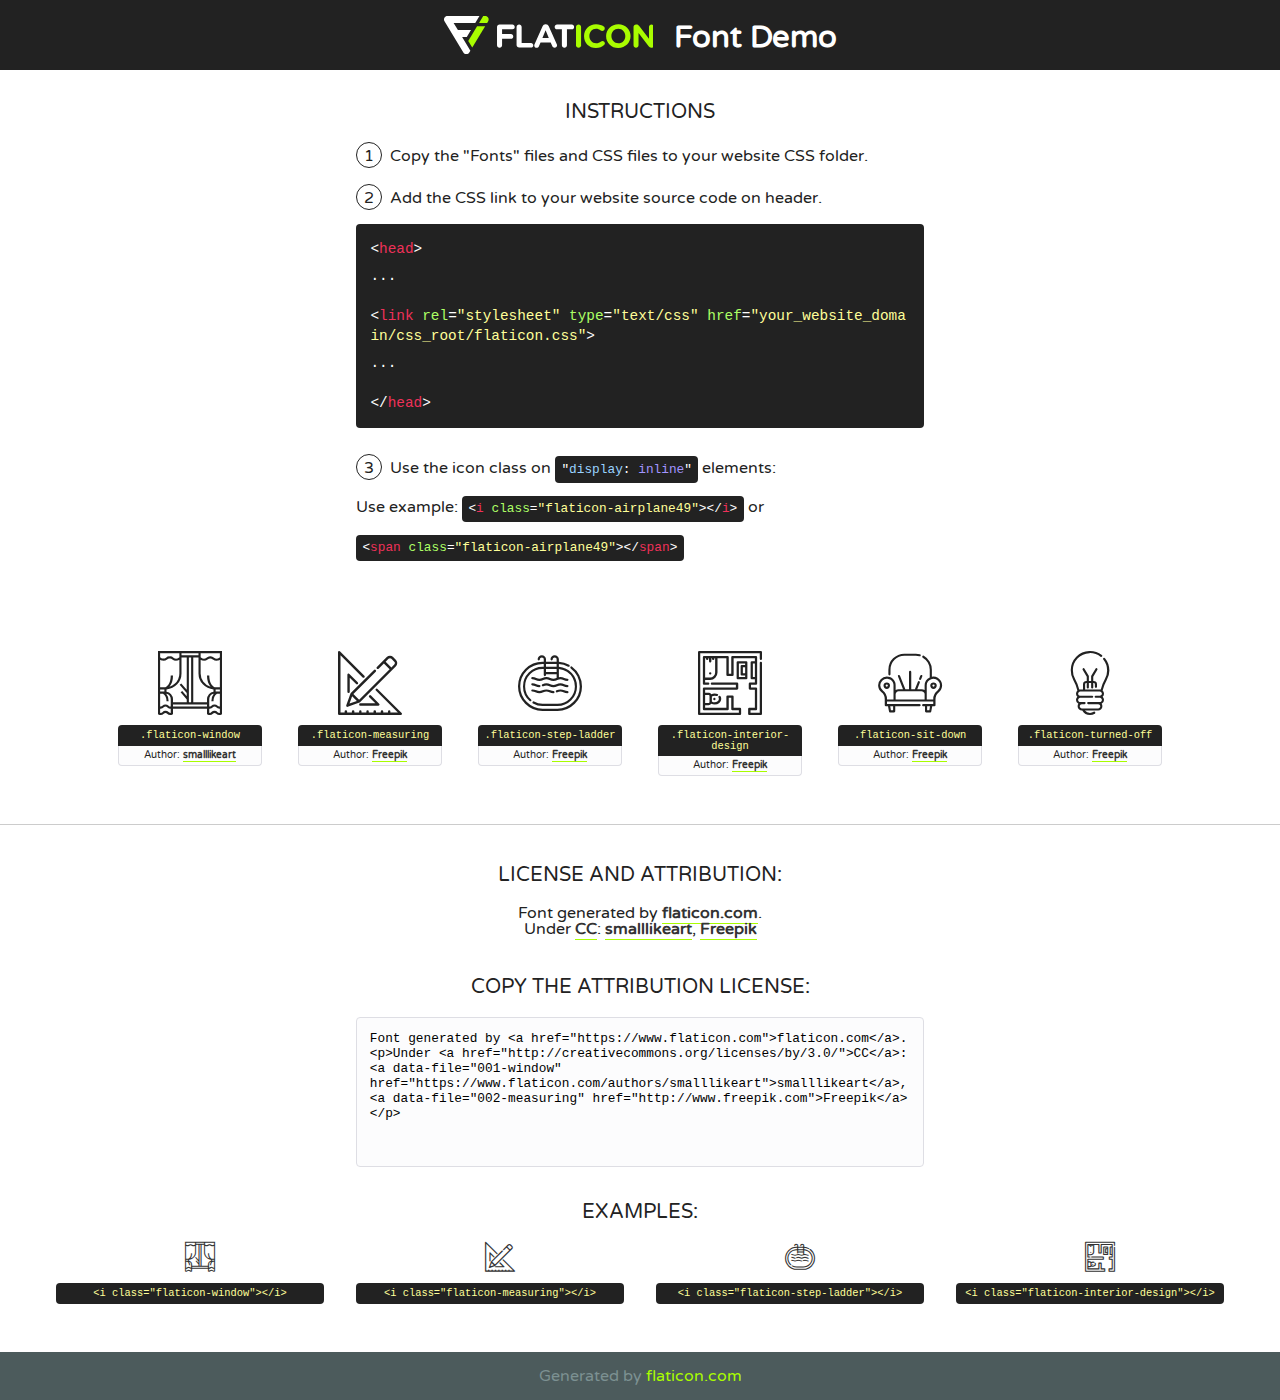
<file: font2/flaticon.html>
<!DOCTYPE html>
<!--
  Flaticon icon font: Flaticon
  Creation date: 01/03/2019 00:45
-->
<html>
<!DOCTYPE html>
<html>

<head>
    <title>Flaticon WebFont</title>
    <link href="http://fonts.googleapis.com/css?family=Varela+Round" rel="stylesheet" type="text/css" />
    <link rel="stylesheet" type="text/css" href="flaticon.css">
    <meta charset="UTF-8">
    <style>
    html, body, div, span, applet, object, iframe,
    h1, h2, h3, h4, h5, h6, p, blockquote, pre,
    a, abbr, acronym, address, big, cite, code,
    del, dfn, em, img, ins, kbd, q, s, samp,
    small, strike, strong, sub, sup, tt, var,
    b, u, i, center,
    dl, dt, dd, ol, ul, li,
    fieldset, form, label, legend,
    table, caption, tbody, tfoot, thead, tr, th, td,
    article, aside, canvas, details, embed, 
    figure, figcaption, footer, header, hgroup, 
    menu, nav, output, ruby, section, summary,
    time, mark, audio, video {
        margin: 0;
        padding: 0;
        border: 0;
        font-size: 100%;
        font: inherit;
        vertical-align: baseline;
    }
    /* HTML5 display-role reset for older browsers */
    article, aside, details, figcaption, figure, 
    footer, header, hgroup, menu, nav, section {
        display: block;
    }
    body {
        line-height: 1;
    }
    ol, ul {
        list-style: none;
    }
    blockquote, q {
        quotes: none;
    }
    blockquote:before, blockquote:after,
    q:before, q:after {
        content: '';
        content: none;
    }
    table {
        border-collapse: collapse;
        border-spacing: 0;
    }
    body {
        font-family: 'Varela Round', Helvetica, Arial, sans-serif;
        font-size: 16px;
        color: #222;
    }
    a {
        color: #333;
        border-bottom: 1px solid #a9fd00;
        font-weight: bold;
        text-decoration: none;
    }
    * {
        -moz-box-sizing: border-box;
        -webkit-box-sizing: border-box;
        box-sizing: border-box;
        margin: 0;
        padding: 0;
    }
    [class^="flaticon-"]:before, [class*=" flaticon-"]:before, [class^="flaticon-"]:after, [class*=" flaticon-"]:after {
        font-family: Flaticon;
        font-size: 30px;
        font-style: normal;
        margin-left: 20px;
        color: #333;
    }
    .wrapper {
        max-width: 600px;
        margin: auto;
        padding: 0 1em;
    }
    .title {
        font-size: 1.25em;
        text-align: center;
        margin-bottom: 1em;
        text-transform: uppercase;
    }
    header {
        text-align: center;
        background-color: #222;
        color: #fff;
        padding: 1em;
    }
    header .logo {
        width: 210px;
        height: 38px;
        display: inline-block;
        vertical-align: middle;
        margin-right: 1em;
        border: none;
    }
    header strong {
        font-size: 1.95em;
        font-weight: bold;
        vertical-align: middle;
        margin-top: 5px;
        display: inline-block;
    }
    .demo {
        margin: 2em auto;
        line-height: 1.25em;
    }
    .demo ul li {
        margin-bottom: 1em;
    }
    .demo ul li .num {
        color: #222;
        border-radius: 20px;
        display: inline-block;
        width: 26px;
        padding: 3px;
        height: 26px;
        text-align: center;
        margin-right: 0.5em;
        border: 1px solid #222;
    }
    .demo ul li code {
        background-color: #222;
        border-radius: 4px;
        padding: 0.25em 0.5em;
        display: inline-block;
        color: #fff;
        font-family: Consolas,Monaco,Lucida Console,Liberation Mono,DejaVu Sans Mono,Bitstream Vera Sans Mono,Courier New, monospace;
        font-weight: lighter;
        margin-top: 1em;
        font-size: 0.8em;
        word-break: break-all;
    }
    .demo ul li code.big {
        padding: 1em;
        font-size: 0.9em;
    }
    .demo ul li code .red {
        color: #EF3159;
    }
    .demo ul li code .green {
        color: #ACFF65;
    }
    .demo ul li code .yellow {
        color: #FFFF99;
    }
    .demo ul li code .blue {
        color: #99D3FF;
    }
    .demo ul li code .purple {
        color: #A295FF;
    }
    .demo ul li code .dots {
        margin-top: 0.5em;
        display: block;
    }
    #glyphs {
        border-bottom: 1px solid #ccc;
        padding: 2em 0;
        text-align: center;
    }
    .glyph {
        display: inline-block;
        width: 9em;
        margin: 1em;
        text-align: center;
        vertical-align: top;
        background: #FFF;
    }
    .glyph .glyph-icon {
        padding: 10px;
        display: block;
        font-family:"Flaticon";
        font-size: 64px;
        line-height: 1;
    }
    .glyph .glyph-icon:before {
        font-size: 64px;
        color: #222;
        margin-left: 0;
    }
    .class-name {
        font-size: 0.65em;
        background-color: #222;
        color: #fff;
        border-radius: 4px 4px 0 0;
        padding: 0.5em;
        color: #FFFF99;
        font-family: Consolas,Monaco,Lucida Console,Liberation Mono,DejaVu Sans Mono,Bitstream Vera Sans Mono,Courier New, monospace;
    }
    .author-name {
        font-size: 0.6em;
        background-color: #fcfcfd;
        border: 1px solid #DEDEE4;
        border-top: 0;
        border-radius: 0 0 4px 4px;
        padding: 0.5em;
    }
    .class-name:last-child {
        font-size: 10px;
        color:#888;
    }
    .class-name:last-child a {
        font-size: 10px;
        color:#555;
    }
    .class-name:last-child a:hover {
        color:#a9fd00;
    }
    .glyph > input {
        display: block;
        width: 100px;
        margin: 5px auto;
        text-align: center;
        font-size: 12px;
        cursor: text;
    }
    .glyph > input.icon-input {
        font-family:"Flaticon";
        font-size: 16px;
        margin-bottom: 10px;
    }
    .attribution .title {
        margin-top: 2em;
    }
    .attribution textarea {
        background-color: #fcfcfd;
        padding: 1em;
        border: none;
        box-shadow: none;
        border: 1px solid #DEDEE4;
        border-radius: 4px;
        resize: none;
        width: 100%;
        height: 150px;
        font-size: 0.8em;
        font-family: Consolas,Monaco,Lucida Console,Liberation Mono,DejaVu Sans Mono,Bitstream Vera Sans Mono,Courier New, monospace;
        -webkit-appearance: none;
    }
    .iconsuse {
        margin: 2em auto;
        text-align: center;
        max-width: 1200px;
    }
    .iconsuse:after {
        content: '';
        display: table;
        clear: both;
    }
    .iconsuse .image {
        float: left;
        width: 25%;
        padding: 0 1em;
    }
    .iconsuse .image p {
        margin-bottom: 1em;
    }
    .iconsuse .image span {
        display: block;
        font-size: 0.65em;
        background-color: #222;
        color: #fff;
        border-radius: 4px;
        padding: 0.5em;
        color: #FFFF99;
        margin-top: 1em;
        font-family: Consolas,Monaco,Lucida Console,Liberation Mono,DejaVu Sans Mono,Bitstream Vera Sans Mono,Courier New, monospace;
    }
    #footer {
        text-align: center;
        background-color: #4C5B5C;
        color: #7c9192;
        padding: 1em;
    }
    #footer a {
        border: none;
        color: #a9fd00;
        font-weight: normal;
    }
    @media (max-width: 960px) {
        .iconsuse .image {
            width: 50%;
        }
    }
    @media (max-width: 560px) {
        .iconsuse .image {
            width: 100%;
        }
    }
    </style>
</head>

<body class="characters-off">

    <header>
        <a href="https://www.flaticon.com" target="_blank" class="logo">
            <svg version="1.1" xmlns="http://www.w3.org/2000/svg" xmlns:xlink="http://www.w3.org/1999/xlink" xmlns:a="http://ns.adobe.com/AdobeSVGViewerExtensions/3.0/" viewBox="0 0 560.875 102.036" enable-background="new 0 0 560.875 102.036" xml:space="preserve">
                <defs>
                </defs>
                <g>
                    <g class="letters">
                        <path fill="#ffffff" d="M141.596,29.675c0-3.777,2.985-6.767,6.764-6.767h34.438c3.426,0,6.15,2.728,6.15,6.15
                        c0,3.43-2.724,6.149-6.15,6.149h-27.674v13.091h23.719c3.429,0,6.151,2.724,6.151,6.15c0,3.43-2.723,6.149-6.151,6.149h-23.719
                        v17.574c0,3.773-2.986,6.761-6.764,6.761c-3.779,0-6.764-2.989-6.764-6.761V29.675z"></path>
                        <path fill="#ffffff" d="M193.844,29.149c0-3.781,2.985-6.767,6.764-6.767c3.776,0,6.763,2.985,6.763,6.767v42.957h25.039
                        c3.426,0,6.149,2.726,6.149,6.153c0,3.425-2.723,6.15-6.149,6.15h-31.802c-3.779,0-6.764-2.986-6.764-6.768V29.149z"></path>
                        <path fill="#ffffff" d="M241.891,75.71l21.438-48.407c1.492-3.341,4.215-5.357,7.906-5.357h0.792
                        c3.686,0,6.323,2.017,7.815,5.357l21.439,48.407c0.436,0.967,0.701,1.845,0.701,2.723c0,3.602-2.809,6.501-6.414,6.501
                        c-3.161,0-5.269-1.845-6.499-4.655l-4.132-9.661h-27.059l-4.301,10.102c-1.144,2.631-3.426,4.214-6.237,4.214
                        c-3.517,0-6.24-2.81-6.24-6.325C241.1,77.64,241.451,76.677,241.891,75.71z M279.932,58.666l-8.521-20.297l-8.526,20.297H279.932
                        z"></path>
                        <path fill="#ffffff" d="M314.864,35.387H301.86c-3.429,0-6.239-2.813-6.239-6.238c0-3.429,2.811-6.24,6.239-6.24h39.533
                        c3.426,0,6.237,2.811,6.237,6.24c0,3.425-2.811,6.238-6.237,6.238h-13.001v42.785c0,3.773-2.99,6.761-6.764,6.761
                        c-3.779,0-6.764-2.989-6.764-6.761V35.387z"></path>
                        <path fill="#A9FD00" d="M352.615,29.149c0-3.781,2.985-6.767,6.767-6.767c3.774,0,6.761,2.985,6.761,6.767v49.024
                        c0,3.773-2.987,6.761-6.761,6.761c-3.781,0-6.767-2.989-6.767-6.761V29.149z"></path>
                        <path fill="#A9FD00" d="M374.132,53.836v-0.179c0-17.481,13.178-31.801,32.065-31.801c9.22,0,15.459,2.458,20.557,6.238
                        c1.402,1.054,2.637,2.985,2.637,5.357c0,3.692-2.985,6.59-6.681,6.59c-1.845,0-3.071-0.702-4.044-1.319
                        c-3.776-2.813-7.729-4.393-12.562-4.393c-10.364,0-17.831,8.611-17.831,19.154v0.173c0,10.542,7.291,19.329,17.831,19.329
                        c5.715,0,9.492-1.756,13.359-4.834c1.049-0.874,2.458-1.491,4.039-1.491c3.429,0,6.325,2.813,6.325,6.236
                        c0,2.106-1.056,3.78-2.282,4.834c-5.539,4.834-12.036,7.733-21.878,7.733C387.572,85.464,374.132,71.493,374.132,53.836z"></path>
                        <path fill="#A9FD00" d="M433.009,53.836v-0.179c0-17.481,13.79-31.801,32.766-31.801c18.981,0,32.592,14.143,32.592,31.628v0.173
                        c0,17.483-13.785,31.807-32.769,31.807C446.625,85.464,433.009,71.32,433.009,53.836z M484.224,53.836v-0.179
                        c0-10.539-7.725-19.326-18.626-19.326c-10.893,0-18.449,8.611-18.449,19.154v0.173c0,10.542,7.73,19.329,18.626,19.329
                        C476.676,72.986,484.224,64.378,484.224,53.836z"></path>
                        <path fill="#A9FD00" d="M506.233,29.321c0-3.774,2.99-6.763,6.767-6.763h1.401c3.252,0,5.183,1.583,7.029,3.953l26.093,34.265
                        V29.059c0-3.692,2.99-6.677,6.681-6.677c3.683,0,6.671,2.985,6.671,6.677v48.934c0,3.78-2.987,6.765-6.764,6.765h-0.436
                        c-3.257,0-5.188-1.581-7.034-3.953l-27.056-35.492v32.944c0,3.687-2.985,6.676-6.678,6.676c-3.683,0-6.673-2.989-6.673-6.676
                        V29.321z"></path>
                    </g>
                    <g class="insignia">
                        <path fill="#ffffff" d="M48.372,56.137h12.517l11.156-18.537H37.186L25.688,18.539h57.825L94.668,0H9.271
                        C5.925,0,2.842,1.801,1.198,4.716c-1.644,2.907-1.593,6.482,0.134,9.343l50.38,83.501c1.678,2.781,4.689,4.476,7.938,4.476
                        c3.246,0,6.257-1.695,7.935-4.476l2.898-4.804L48.372,56.137z"></path>
                        <g class="i">
                            <path fill="#A9FD00" d="M93.575,18.539h0.031v0.004l21.652,0.004l2.705-4.488c1.727-2.861,1.778-6.436,0.133-9.343
                            C116.454,1.801,113.371,0,110.026,0h-5.294L93.575,18.539z"></path>
                            <polygon fill="#A9FD00" points="88.291,27.356 64.725,66.486 75.519,84.404 109.942,27.356"></polygon>
                        </g>
                    </g>
                </g>
            </svg>
        </a>
        <strong>Font Demo</strong>
    </header>


    <section class="demo wrapper">

        <p class="title">Instructions</p>

        <ul>
            <li>
                <span class="num">1</span>Copy the "Fonts" files and CSS files to your website CSS folder.
            </li>
            <li>
                <span class="num">2</span>Add the CSS link to your website source code on header.
                <code class="big">
                    &lt;<span class="red">head</span>&gt;
                    <br/><span class="dots">...</span>
                    <br/>&lt;<span class="red">link</span> <span class="green">rel</span>=<span class="yellow">"stylesheet"</span> <span class="green">type</span>=<span class="yellow">"text/css"</span> <span class="green">href</span>=<span class="yellow">"your_website_domain/css_root/flaticon.css"</span>&gt;
                    <br/><span class="dots">...</span>
                    <br/>&lt;/<span class="red">head</span>&gt;
                </code>
            </li>

            <li>
                <p>
                    <span class="num">3</span>Use the icon class on <code>"<span class="blue">display</span>:<span class="purple"> inline</span>"</code> elements:
                    <br />
                    Use example: <code>&lt;<span class="red">i</span> <span class="green">class</span>=<span class="yellow">&quot;flaticon-airplane49&quot;</span>&gt;&lt;/<span class="red">i</span>&gt;</code> or <code>&lt;<span class="red">span</span> <span class="green">class</span>=<span class="yellow">&quot;flaticon-airplane49&quot;</span>&gt;&lt;/<span class="red">span</span>&gt;</code>
            </li>
        </ul>

    </section>




   <section id="glyphs">          
    
      
        <div class="glyph"><div class="glyph-icon flaticon-window"></div>
            <div class="class-name">.flaticon-window</div>
            <div class="author-name">Author: <a data-file="001-window" href="https://www.flaticon.com/authors/smalllikeart">smalllikeart</a> </div> 
        </div>        
        
        <div class="glyph"><div class="glyph-icon flaticon-measuring"></div>
            <div class="class-name">.flaticon-measuring</div>
            <div class="author-name">Author: <a data-file="002-measuring" href="http://www.freepik.com">Freepik</a> </div> 
        </div>        
        
        <div class="glyph"><div class="glyph-icon flaticon-step-ladder"></div>
            <div class="class-name">.flaticon-step-ladder</div>
            <div class="author-name">Author: <a data-file="003-step-ladder" href="http://www.freepik.com">Freepik</a> </div> 
        </div>        
        
        <div class="glyph"><div class="glyph-icon flaticon-interior-design"></div>
            <div class="class-name">.flaticon-interior-design</div>
            <div class="author-name">Author: <a data-file="004-interior-design" href="http://www.freepik.com">Freepik</a> </div> 
        </div>        
        
        <div class="glyph"><div class="glyph-icon flaticon-sit-down"></div>
            <div class="class-name">.flaticon-sit-down</div>
            <div class="author-name">Author: <a data-file="005-sit-down" href="http://www.freepik.com">Freepik</a> </div> 
        </div>        
        
        <div class="glyph"><div class="glyph-icon flaticon-turned-off"></div>
            <div class="class-name">.flaticon-turned-off</div>
            <div class="author-name">Author: <a data-file="006-turned-off" href="http://www.freepik.com">Freepik</a> </div> 
        </div>        
        

    </section>



    <section class="attribution wrapper"   style="text-align:center;">

      <div class="title">License and attribution:</div><div class="attrDiv">Font generated by <a href="https://www.flaticon.com">flaticon.com</a>. <div><p>Under <a href="http://creativecommons.org/licenses/by/3.0/">CC</a>: <a data-file="001-window" href="https://www.flaticon.com/authors/smalllikeart">smalllikeart</a>, <a data-file="002-measuring" href="http://www.freepik.com">Freepik</a></p>  </div>
      </div>
      <div class="title">Copy the Attribution License:</div>

    <textarea onclick="this.focus();this.select();">Font generated by &lt;a href=&quot;https://www.flaticon.com&quot;&gt;flaticon.com&lt;/a&gt;. <p>Under <a href="http://creativecommons.org/licenses/by/3.0/">CC</a>: <a data-file="001-window" href="https://www.flaticon.com/authors/smalllikeart">smalllikeart</a>, <a data-file="002-measuring" href="http://www.freepik.com">Freepik</a></p>  
     </textarea>

    </section>

    <section class="iconsuse">

          <div class="title">Examples:</div>            
             
            <div class="image">
                <p>
                    <i class="glyph-icon flaticon-window"></i> 
                    <span>&lt;i class=&quot;flaticon-window&quot;&gt;&lt;/i&gt;</span>
                </p>
            </div>
            
            <div class="image">
                <p>
                    <i class="glyph-icon flaticon-measuring"></i> 
                    <span>&lt;i class=&quot;flaticon-measuring&quot;&gt;&lt;/i&gt;</span>
                </p>
            </div>
            
            <div class="image">
                <p>
                    <i class="glyph-icon flaticon-step-ladder"></i> 
                    <span>&lt;i class=&quot;flaticon-step-ladder&quot;&gt;&lt;/i&gt;</span>
                </p>
            </div>
            
            <div class="image">
                <p>
                    <i class="glyph-icon flaticon-interior-design"></i> 
                    <span>&lt;i class=&quot;flaticon-interior-design&quot;&gt;&lt;/i&gt;</span>
                </p>
            </div>
                       
        </div>
                            
    </section>

<div id="footer">
    <div>Generated by <a href="https://www.flaticon.com">flaticon.com</a>
    </div>
</div>



</body>
</html>
</file>
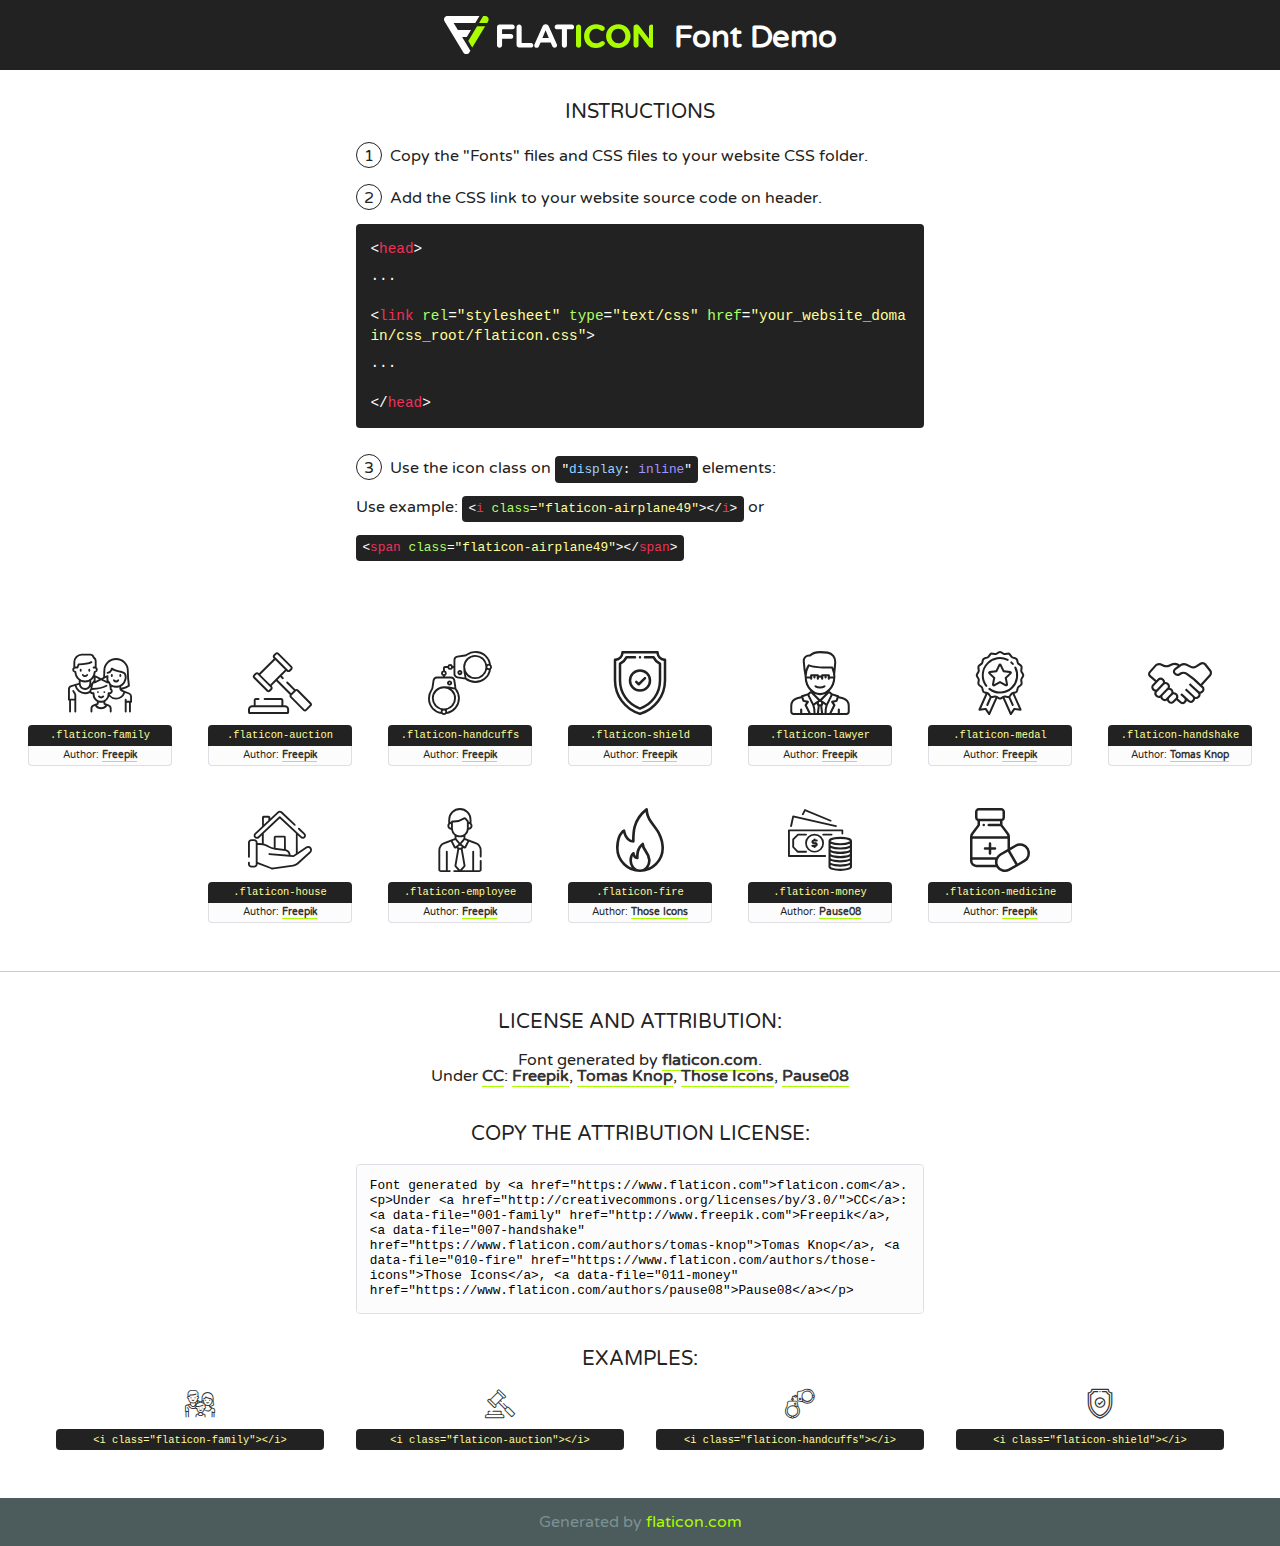
<file: fonts/flaticon/font/flaticon.html>
<!DOCTYPE html>
<!--
  Flaticon icon font: Flaticon
  Creation date: 14/01/2019 09:57
-->
<html>
<!DOCTYPE html>
<html>

<head>
    <title>Flaticon WebFont</title>
    <link href="http://fonts.googleapis.com/css?family=Varela+Round" rel="stylesheet" type="text/css" />
    <link rel="stylesheet" type="text/css" href="flaticon.css">
    <meta charset="UTF-8">
    <style>
    html, body, div, span, applet, object, iframe,
    h1, h2, h3, h4, h5, h6, p, blockquote, pre,
    a, abbr, acronym, address, big, cite, code,
    del, dfn, em, img, ins, kbd, q, s, samp,
    small, strike, strong, sub, sup, tt, var,
    b, u, i, center,
    dl, dt, dd, ol, ul, li,
    fieldset, form, label, legend,
    table, caption, tbody, tfoot, thead, tr, th, td,
    article, aside, canvas, details, embed, 
    figure, figcaption, footer, header, hgroup, 
    menu, nav, output, ruby, section, summary,
    time, mark, audio, video {
        margin: 0;
        padding: 0;
        border: 0;
        font-size: 100%;
        font: inherit;
        vertical-align: baseline;
    }
    /* HTML5 display-role reset for older browsers */
    article, aside, details, figcaption, figure, 
    footer, header, hgroup, menu, nav, section {
        display: block;
    }
    body {
        line-height: 1;
    }
    ol, ul {
        list-style: none;
    }
    blockquote, q {
        quotes: none;
    }
    blockquote:before, blockquote:after,
    q:before, q:after {
        content: '';
        content: none;
    }
    table {
        border-collapse: collapse;
        border-spacing: 0;
    }
    body {
        font-family: 'Varela Round', Helvetica, Arial, sans-serif;
        font-size: 16px;
        color: #222;
    }
    a {
        color: #333;
        border-bottom: 1px solid #a9fd00;
        font-weight: bold;
        text-decoration: none;
    }
    * {
        -moz-box-sizing: border-box;
        -webkit-box-sizing: border-box;
        box-sizing: border-box;
        margin: 0;
        padding: 0;
    }
    [class^="flaticon-"]:before, [class*=" flaticon-"]:before, [class^="flaticon-"]:after, [class*=" flaticon-"]:after {
        font-family: Flaticon;
        font-size: 30px;
        font-style: normal;
        margin-left: 20px;
        color: #333;
    }
    .wrapper {
        max-width: 600px;
        margin: auto;
        padding: 0 1em;
    }
    .title {
        font-size: 1.25em;
        text-align: center;
        margin-bottom: 1em;
        text-transform: uppercase;
    }
    header {
        text-align: center;
        background-color: #222;
        color: #fff;
        padding: 1em;
    }
    header .logo {
        width: 210px;
        height: 38px;
        display: inline-block;
        vertical-align: middle;
        margin-right: 1em;
        border: none;
    }
    header strong {
        font-size: 1.95em;
        font-weight: bold;
        vertical-align: middle;
        margin-top: 5px;
        display: inline-block;
    }
    .demo {
        margin: 2em auto;
        line-height: 1.25em;
    }
    .demo ul li {
        margin-bottom: 1em;
    }
    .demo ul li .num {
        color: #222;
        border-radius: 20px;
        display: inline-block;
        width: 26px;
        padding: 3px;
        height: 26px;
        text-align: center;
        margin-right: 0.5em;
        border: 1px solid #222;
    }
    .demo ul li code {
        background-color: #222;
        border-radius: 4px;
        padding: 0.25em 0.5em;
        display: inline-block;
        color: #fff;
        font-family: Consolas,Monaco,Lucida Console,Liberation Mono,DejaVu Sans Mono,Bitstream Vera Sans Mono,Courier New, monospace;
        font-weight: lighter;
        margin-top: 1em;
        font-size: 0.8em;
        word-break: break-all;
    }
    .demo ul li code.big {
        padding: 1em;
        font-size: 0.9em;
    }
    .demo ul li code .red {
        color: #EF3159;
    }
    .demo ul li code .green {
        color: #ACFF65;
    }
    .demo ul li code .yellow {
        color: #FFFF99;
    }
    .demo ul li code .blue {
        color: #99D3FF;
    }
    .demo ul li code .purple {
        color: #A295FF;
    }
    .demo ul li code .dots {
        margin-top: 0.5em;
        display: block;
    }
    #glyphs {
        border-bottom: 1px solid #ccc;
        padding: 2em 0;
        text-align: center;
    }
    .glyph {
        display: inline-block;
        width: 9em;
        margin: 1em;
        text-align: center;
        vertical-align: top;
        background: #FFF;
    }
    .glyph .glyph-icon {
        padding: 10px;
        display: block;
        font-family:"Flaticon";
        font-size: 64px;
        line-height: 1;
    }
    .glyph .glyph-icon:before {
        font-size: 64px;
        color: #222;
        margin-left: 0;
    }
    .class-name {
        font-size: 0.65em;
        background-color: #222;
        color: #fff;
        border-radius: 4px 4px 0 0;
        padding: 0.5em;
        color: #FFFF99;
        font-family: Consolas,Monaco,Lucida Console,Liberation Mono,DejaVu Sans Mono,Bitstream Vera Sans Mono,Courier New, monospace;
    }
    .author-name {
        font-size: 0.6em;
        background-color: #fcfcfd;
        border: 1px solid #DEDEE4;
        border-top: 0;
        border-radius: 0 0 4px 4px;
        padding: 0.5em;
    }
    .class-name:last-child {
        font-size: 10px;
        color:#888;
    }
    .class-name:last-child a {
        font-size: 10px;
        color:#555;
    }
    .class-name:last-child a:hover {
        color:#a9fd00;
    }
    .glyph > input {
        display: block;
        width: 100px;
        margin: 5px auto;
        text-align: center;
        font-size: 12px;
        cursor: text;
    }
    .glyph > input.icon-input {
        font-family:"Flaticon";
        font-size: 16px;
        margin-bottom: 10px;
    }
    .attribution .title {
        margin-top: 2em;
    }
    .attribution textarea {
        background-color: #fcfcfd;
        padding: 1em;
        border: none;
        box-shadow: none;
        border: 1px solid #DEDEE4;
        border-radius: 4px;
        resize: none;
        width: 100%;
        height: 150px;
        font-size: 0.8em;
        font-family: Consolas,Monaco,Lucida Console,Liberation Mono,DejaVu Sans Mono,Bitstream Vera Sans Mono,Courier New, monospace;
        -webkit-appearance: none;
    }
    .iconsuse {
        margin: 2em auto;
        text-align: center;
        max-width: 1200px;
    }
    .iconsuse:after {
        content: '';
        display: table;
        clear: both;
    }
    .iconsuse .image {
        float: left;
        width: 25%;
        padding: 0 1em;
    }
    .iconsuse .image p {
        margin-bottom: 1em;
    }
    .iconsuse .image span {
        display: block;
        font-size: 0.65em;
        background-color: #222;
        color: #fff;
        border-radius: 4px;
        padding: 0.5em;
        color: #FFFF99;
        margin-top: 1em;
        font-family: Consolas,Monaco,Lucida Console,Liberation Mono,DejaVu Sans Mono,Bitstream Vera Sans Mono,Courier New, monospace;
    }
    #footer {
        text-align: center;
        background-color: #4C5B5C;
        color: #7c9192;
        padding: 1em;
    }
    #footer a {
        border: none;
        color: #a9fd00;
        font-weight: normal;
    }
    @media (max-width: 960px) {
        .iconsuse .image {
            width: 50%;
        }
    }
    @media (max-width: 560px) {
        .iconsuse .image {
            width: 100%;
        }
    }
    </style>
</head>

<body class="characters-off">

    <header>
        <a href="https://www.flaticon.com" target="_blank" class="logo">
            <svg version="1.1" xmlns="http://www.w3.org/2000/svg" xmlns:xlink="http://www.w3.org/1999/xlink" xmlns:a="http://ns.adobe.com/AdobeSVGViewerExtensions/3.0/" viewBox="0 0 560.875 102.036" enable-background="new 0 0 560.875 102.036" xml:space="preserve">
                <defs>
                </defs>
                <g>
                    <g class="letters">
                        <path fill="#ffffff" d="M141.596,29.675c0-3.777,2.985-6.767,6.764-6.767h34.438c3.426,0,6.15,2.728,6.15,6.15
                        c0,3.43-2.724,6.149-6.15,6.149h-27.674v13.091h23.719c3.429,0,6.151,2.724,6.151,6.15c0,3.43-2.723,6.149-6.151,6.149h-23.719
                        v17.574c0,3.773-2.986,6.761-6.764,6.761c-3.779,0-6.764-2.989-6.764-6.761V29.675z"></path>
                        <path fill="#ffffff" d="M193.844,29.149c0-3.781,2.985-6.767,6.764-6.767c3.776,0,6.763,2.985,6.763,6.767v42.957h25.039
                        c3.426,0,6.149,2.726,6.149,6.153c0,3.425-2.723,6.15-6.149,6.15h-31.802c-3.779,0-6.764-2.986-6.764-6.768V29.149z"></path>
                        <path fill="#ffffff" d="M241.891,75.71l21.438-48.407c1.492-3.341,4.215-5.357,7.906-5.357h0.792
                        c3.686,0,6.323,2.017,7.815,5.357l21.439,48.407c0.436,0.967,0.701,1.845,0.701,2.723c0,3.602-2.809,6.501-6.414,6.501
                        c-3.161,0-5.269-1.845-6.499-4.655l-4.132-9.661h-27.059l-4.301,10.102c-1.144,2.631-3.426,4.214-6.237,4.214
                        c-3.517,0-6.24-2.81-6.24-6.325C241.1,77.64,241.451,76.677,241.891,75.71z M279.932,58.666l-8.521-20.297l-8.526,20.297H279.932
                        z"></path>
                        <path fill="#ffffff" d="M314.864,35.387H301.86c-3.429,0-6.239-2.813-6.239-6.238c0-3.429,2.811-6.24,6.239-6.24h39.533
                        c3.426,0,6.237,2.811,6.237,6.24c0,3.425-2.811,6.238-6.237,6.238h-13.001v42.785c0,3.773-2.99,6.761-6.764,6.761
                        c-3.779,0-6.764-2.989-6.764-6.761V35.387z"></path>
                        <path fill="#A9FD00" d="M352.615,29.149c0-3.781,2.985-6.767,6.767-6.767c3.774,0,6.761,2.985,6.761,6.767v49.024
                        c0,3.773-2.987,6.761-6.761,6.761c-3.781,0-6.767-2.989-6.767-6.761V29.149z"></path>
                        <path fill="#A9FD00" d="M374.132,53.836v-0.179c0-17.481,13.178-31.801,32.065-31.801c9.22,0,15.459,2.458,20.557,6.238
                        c1.402,1.054,2.637,2.985,2.637,5.357c0,3.692-2.985,6.59-6.681,6.59c-1.845,0-3.071-0.702-4.044-1.319
                        c-3.776-2.813-7.729-4.393-12.562-4.393c-10.364,0-17.831,8.611-17.831,19.154v0.173c0,10.542,7.291,19.329,17.831,19.329
                        c5.715,0,9.492-1.756,13.359-4.834c1.049-0.874,2.458-1.491,4.039-1.491c3.429,0,6.325,2.813,6.325,6.236
                        c0,2.106-1.056,3.78-2.282,4.834c-5.539,4.834-12.036,7.733-21.878,7.733C387.572,85.464,374.132,71.493,374.132,53.836z"></path>
                        <path fill="#A9FD00" d="M433.009,53.836v-0.179c0-17.481,13.79-31.801,32.766-31.801c18.981,0,32.592,14.143,32.592,31.628v0.173
                        c0,17.483-13.785,31.807-32.769,31.807C446.625,85.464,433.009,71.32,433.009,53.836z M484.224,53.836v-0.179
                        c0-10.539-7.725-19.326-18.626-19.326c-10.893,0-18.449,8.611-18.449,19.154v0.173c0,10.542,7.73,19.329,18.626,19.329
                        C476.676,72.986,484.224,64.378,484.224,53.836z"></path>
                        <path fill="#A9FD00" d="M506.233,29.321c0-3.774,2.99-6.763,6.767-6.763h1.401c3.252,0,5.183,1.583,7.029,3.953l26.093,34.265
                        V29.059c0-3.692,2.99-6.677,6.681-6.677c3.683,0,6.671,2.985,6.671,6.677v48.934c0,3.78-2.987,6.765-6.764,6.765h-0.436
                        c-3.257,0-5.188-1.581-7.034-3.953l-27.056-35.492v32.944c0,3.687-2.985,6.676-6.678,6.676c-3.683,0-6.673-2.989-6.673-6.676
                        V29.321z"></path>
                    </g>
                    <g class="insignia">
                        <path fill="#ffffff" d="M48.372,56.137h12.517l11.156-18.537H37.186L25.688,18.539h57.825L94.668,0H9.271
                        C5.925,0,2.842,1.801,1.198,4.716c-1.644,2.907-1.593,6.482,0.134,9.343l50.38,83.501c1.678,2.781,4.689,4.476,7.938,4.476
                        c3.246,0,6.257-1.695,7.935-4.476l2.898-4.804L48.372,56.137z"></path>
                        <g class="i">
                            <path fill="#A9FD00" d="M93.575,18.539h0.031v0.004l21.652,0.004l2.705-4.488c1.727-2.861,1.778-6.436,0.133-9.343
                            C116.454,1.801,113.371,0,110.026,0h-5.294L93.575,18.539z"></path>
                            <polygon fill="#A9FD00" points="88.291,27.356 64.725,66.486 75.519,84.404 109.942,27.356"></polygon>
                        </g>
                    </g>
                </g>
            </svg>
        </a>
        <strong>Font Demo</strong>
    </header>


    <section class="demo wrapper">

        <p class="title">Instructions</p>

        <ul>
            <li>
                <span class="num">1</span>Copy the "Fonts" files and CSS files to your website CSS folder.
            </li>
            <li>
                <span class="num">2</span>Add the CSS link to your website source code on header.
                <code class="big">
                    &lt;<span class="red">head</span>&gt;
                    <br/><span class="dots">...</span>
                    <br/>&lt;<span class="red">link</span> <span class="green">rel</span>=<span class="yellow">"stylesheet"</span> <span class="green">type</span>=<span class="yellow">"text/css"</span> <span class="green">href</span>=<span class="yellow">"your_website_domain/css_root/flaticon.css"</span>&gt;
                    <br/><span class="dots">...</span>
                    <br/>&lt;/<span class="red">head</span>&gt;
                </code>
            </li>

            <li>
                <p>
                    <span class="num">3</span>Use the icon class on <code>"<span class="blue">display</span>:<span class="purple"> inline</span>"</code> elements:
                    <br />
                    Use example: <code>&lt;<span class="red">i</span> <span class="green">class</span>=<span class="yellow">&quot;flaticon-airplane49&quot;</span>&gt;&lt;/<span class="red">i</span>&gt;</code> or <code>&lt;<span class="red">span</span> <span class="green">class</span>=<span class="yellow">&quot;flaticon-airplane49&quot;</span>&gt;&lt;/<span class="red">span</span>&gt;</code>
            </li>
        </ul>

    </section>




   <section id="glyphs">          
    
      
        <div class="glyph"><div class="glyph-icon flaticon-family"></div>
            <div class="class-name">.flaticon-family</div>
            <div class="author-name">Author: <a data-file="001-family" href="http://www.freepik.com">Freepik</a> </div> 
        </div>        
        
        <div class="glyph"><div class="glyph-icon flaticon-auction"></div>
            <div class="class-name">.flaticon-auction</div>
            <div class="author-name">Author: <a data-file="002-auction" href="http://www.freepik.com">Freepik</a> </div> 
        </div>        
        
        <div class="glyph"><div class="glyph-icon flaticon-handcuffs"></div>
            <div class="class-name">.flaticon-handcuffs</div>
            <div class="author-name">Author: <a data-file="003-handcuffs" href="http://www.freepik.com">Freepik</a> </div> 
        </div>        
        
        <div class="glyph"><div class="glyph-icon flaticon-shield"></div>
            <div class="class-name">.flaticon-shield</div>
            <div class="author-name">Author: <a data-file="004-shield" href="http://www.freepik.com">Freepik</a> </div> 
        </div>        
        
        <div class="glyph"><div class="glyph-icon flaticon-lawyer"></div>
            <div class="class-name">.flaticon-lawyer</div>
            <div class="author-name">Author: <a data-file="005-lawyer" href="http://www.freepik.com">Freepik</a> </div> 
        </div>        
        
        <div class="glyph"><div class="glyph-icon flaticon-medal"></div>
            <div class="class-name">.flaticon-medal</div>
            <div class="author-name">Author: <a data-file="006-medal" href="http://www.freepik.com">Freepik</a> </div> 
        </div>        
        
        <div class="glyph"><div class="glyph-icon flaticon-handshake"></div>
            <div class="class-name">.flaticon-handshake</div>
            <div class="author-name">Author: <a data-file="007-handshake" href="https://www.flaticon.com/authors/tomas-knop">Tomas Knop</a> </div> 
        </div>        
        
        <div class="glyph"><div class="glyph-icon flaticon-house"></div>
            <div class="class-name">.flaticon-house</div>
            <div class="author-name">Author: <a data-file="008-house" href="http://www.freepik.com">Freepik</a> </div> 
        </div>        
        
        <div class="glyph"><div class="glyph-icon flaticon-employee"></div>
            <div class="class-name">.flaticon-employee</div>
            <div class="author-name">Author: <a data-file="009-employee" href="http://www.freepik.com">Freepik</a> </div> 
        </div>        
        
        <div class="glyph"><div class="glyph-icon flaticon-fire"></div>
            <div class="class-name">.flaticon-fire</div>
            <div class="author-name">Author: <a data-file="010-fire" href="https://www.flaticon.com/authors/those-icons">Those Icons</a> </div> 
        </div>        
        
        <div class="glyph"><div class="glyph-icon flaticon-money"></div>
            <div class="class-name">.flaticon-money</div>
            <div class="author-name">Author: <a data-file="011-money" href="https://www.flaticon.com/authors/pause08">Pause08</a> </div> 
        </div>        
        
        <div class="glyph"><div class="glyph-icon flaticon-medicine"></div>
            <div class="class-name">.flaticon-medicine</div>
            <div class="author-name">Author: <a data-file="012-medicine" href="http://www.freepik.com">Freepik</a> </div> 
        </div>        
        

    </section>



    <section class="attribution wrapper"   style="text-align:center;">

      <div class="title">License and attribution:</div><div class="attrDiv">Font generated by <a href="https://www.flaticon.com">flaticon.com</a>. <div><p>Under <a href="http://creativecommons.org/licenses/by/3.0/">CC</a>: <a data-file="001-family" href="http://www.freepik.com">Freepik</a>, <a data-file="007-handshake" href="https://www.flaticon.com/authors/tomas-knop">Tomas Knop</a>, <a data-file="010-fire" href="https://www.flaticon.com/authors/those-icons">Those Icons</a>, <a data-file="011-money" href="https://www.flaticon.com/authors/pause08">Pause08</a></p>  </div>
      </div>
      <div class="title">Copy the Attribution License:</div>

    <textarea onclick="this.focus();this.select();">Font generated by &lt;a href=&quot;https://www.flaticon.com&quot;&gt;flaticon.com&lt;/a&gt;. <p>Under <a href="http://creativecommons.org/licenses/by/3.0/">CC</a>: <a data-file="001-family" href="http://www.freepik.com">Freepik</a>, <a data-file="007-handshake" href="https://www.flaticon.com/authors/tomas-knop">Tomas Knop</a>, <a data-file="010-fire" href="https://www.flaticon.com/authors/those-icons">Those Icons</a>, <a data-file="011-money" href="https://www.flaticon.com/authors/pause08">Pause08</a></p>  
     </textarea>

    </section>

    <section class="iconsuse">

          <div class="title">Examples:</div>            
             
            <div class="image">
                <p>
                    <i class="glyph-icon flaticon-family"></i> 
                    <span>&lt;i class=&quot;flaticon-family&quot;&gt;&lt;/i&gt;</span>
                </p>
            </div>
            
            <div class="image">
                <p>
                    <i class="glyph-icon flaticon-auction"></i> 
                    <span>&lt;i class=&quot;flaticon-auction&quot;&gt;&lt;/i&gt;</span>
                </p>
            </div>
            
            <div class="image">
                <p>
                    <i class="glyph-icon flaticon-handcuffs"></i> 
                    <span>&lt;i class=&quot;flaticon-handcuffs&quot;&gt;&lt;/i&gt;</span>
                </p>
            </div>
            
            <div class="image">
                <p>
                    <i class="glyph-icon flaticon-shield"></i> 
                    <span>&lt;i class=&quot;flaticon-shield&quot;&gt;&lt;/i&gt;</span>
                </p>
            </div>
                       
        </div>
                            
    </section>

<div id="footer">
    <div>Generated by <a href="https://www.flaticon.com">flaticon.com</a>
    </div>
</div>



</body>
</html>
</file>
<file: font2/flaticon.css>
/*
  	Flaticon icon font: Flaticon
  	Creation date: 01/03/2019 00:45
  	*/

@font-face {
  font-family: "Flaticon";
  src: url("./Flaticon.eot");
  src: url("./Flaticon.eot?#iefix") format("embedded-opentype"),
       url("./Flaticon.woff2") format("woff2"),
       url("./Flaticon.woff") format("woff"),
       url("./Flaticon.ttf") format("truetype"),
       url("./Flaticon.svg#Flaticon") format("svg");
  font-weight: normal;
  font-style: normal;
}

@media screen and (-webkit-min-device-pixel-ratio:0) {
  @font-face {
    font-family: "Flaticon";
    src: url("./Flaticon.svg#Flaticon") format("svg");
  }
}

[class^="flaticon-"]:before, [class*=" flaticon-"]:before,
[class^="flaticon-"]:after, [class*=" flaticon-"]:after {   
  font-family: Flaticon;
font-style: normal;
/* Better Font Rendering =========== */
  -webkit-font-smoothing: antialiased;
  -moz-osx-font-smoothing: grayscale;
}

.flaticon-window:before { content: "\f100"; }
.flaticon-measuring:before { content: "\f101"; }
.flaticon-step-ladder:before { content: "\f102"; }
.flaticon-interior-design:before { content: "\f103"; }
.flaticon-sit-down:before { content: "\f104"; }
.flaticon-turned-off:before { content: "\f105"; }
</file>
<file: fonts/flaticon/font/flaticon.css>
/*
  	Flaticon icon font: Flaticon
  	Creation date: 14/01/2019 09:57
  	*/

@font-face {
  font-family: "Flaticon";
  src: url("./Flaticon.eot");
  src: url("./Flaticon.eot?#iefix") format("embedded-opentype"),
       url("./Flaticon.woff") format("woff"),
       url("./Flaticon.ttf") format("truetype"),
       url("./Flaticon.svg#Flaticon") format("svg");
  font-weight: normal;
  font-style: normal;
}

@media screen and (-webkit-min-device-pixel-ratio:0) {
  @font-face {
    font-family: "Flaticon";
    src: url("./Flaticon.svg#Flaticon") format("svg");
  }
}

[class^="flaticon-"]:before, [class*=" flaticon-"]:before,
[class^="flaticon-"]:after, [class*=" flaticon-"]:after {   
  font-family: Flaticon;
        font-size: 20px;
font-style: normal;
margin-left: 20px;
}

.flaticon-family:before { content: "\f100"; }
.flaticon-auction:before { content: "\f101"; }
.flaticon-handcuffs:before { content: "\f102"; }
.flaticon-shield:before { content: "\f103"; }
.flaticon-lawyer:before { content: "\f104"; }
.flaticon-medal:before { content: "\f105"; }
.flaticon-handshake:before { content: "\f106"; }
.flaticon-house:before { content: "\f107"; }
.flaticon-employee:before { content: "\f108"; }
.flaticon-fire:before { content: "\f109"; }
.flaticon-money:before { content: "\f10a"; }
.flaticon-medicine:before { content: "\f10b"; }
</file>
